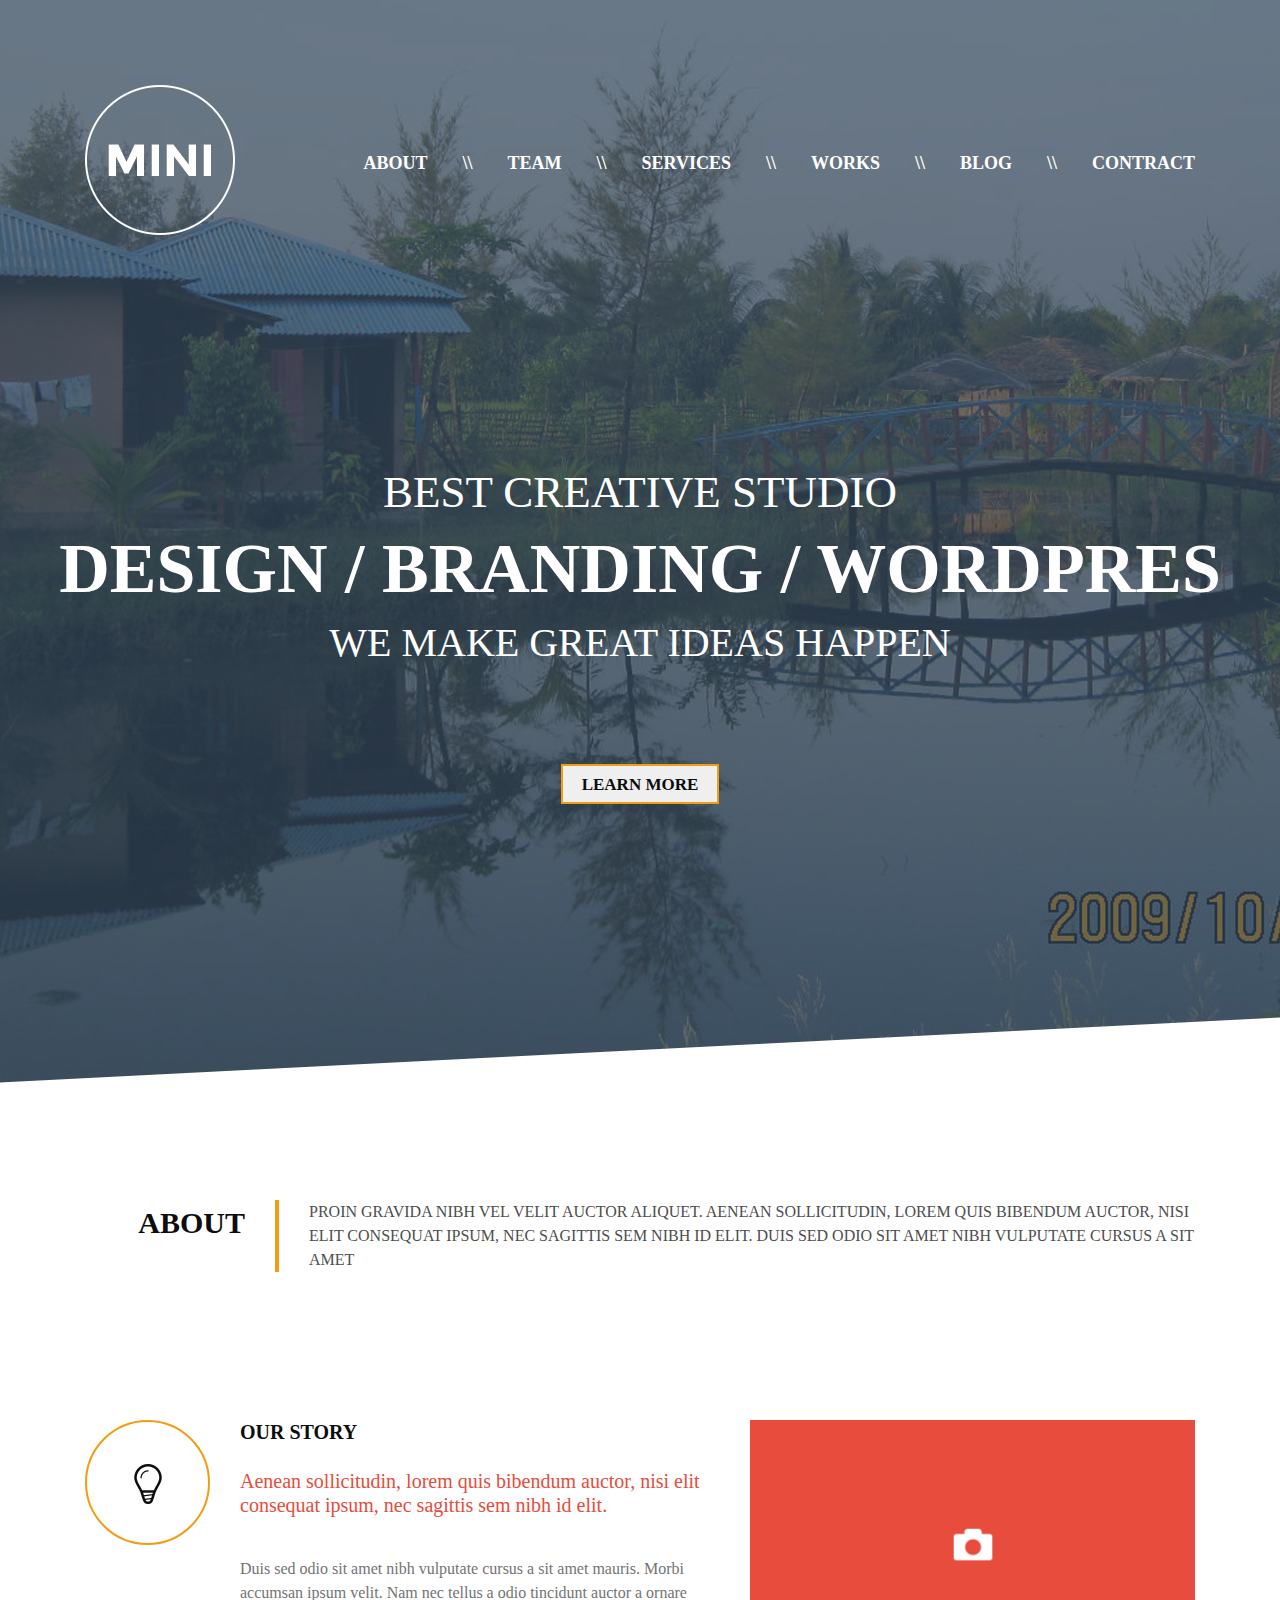
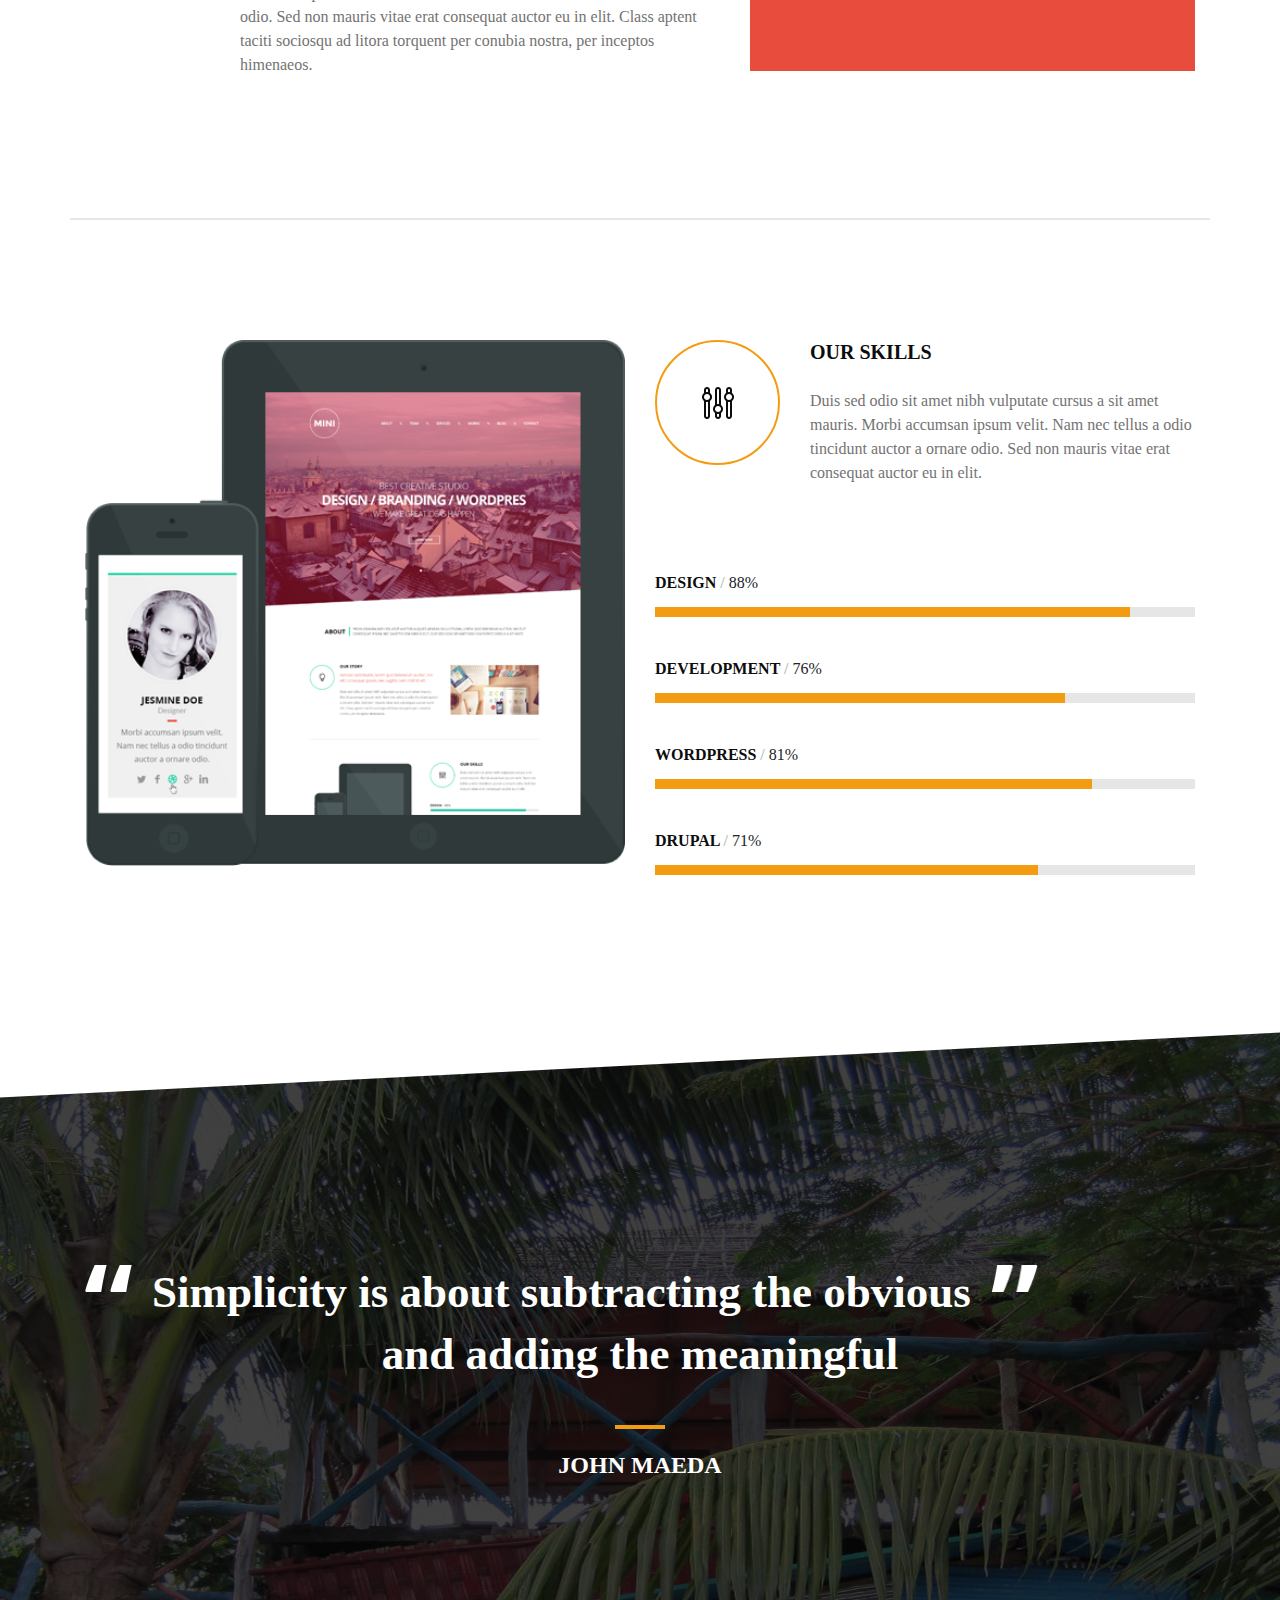
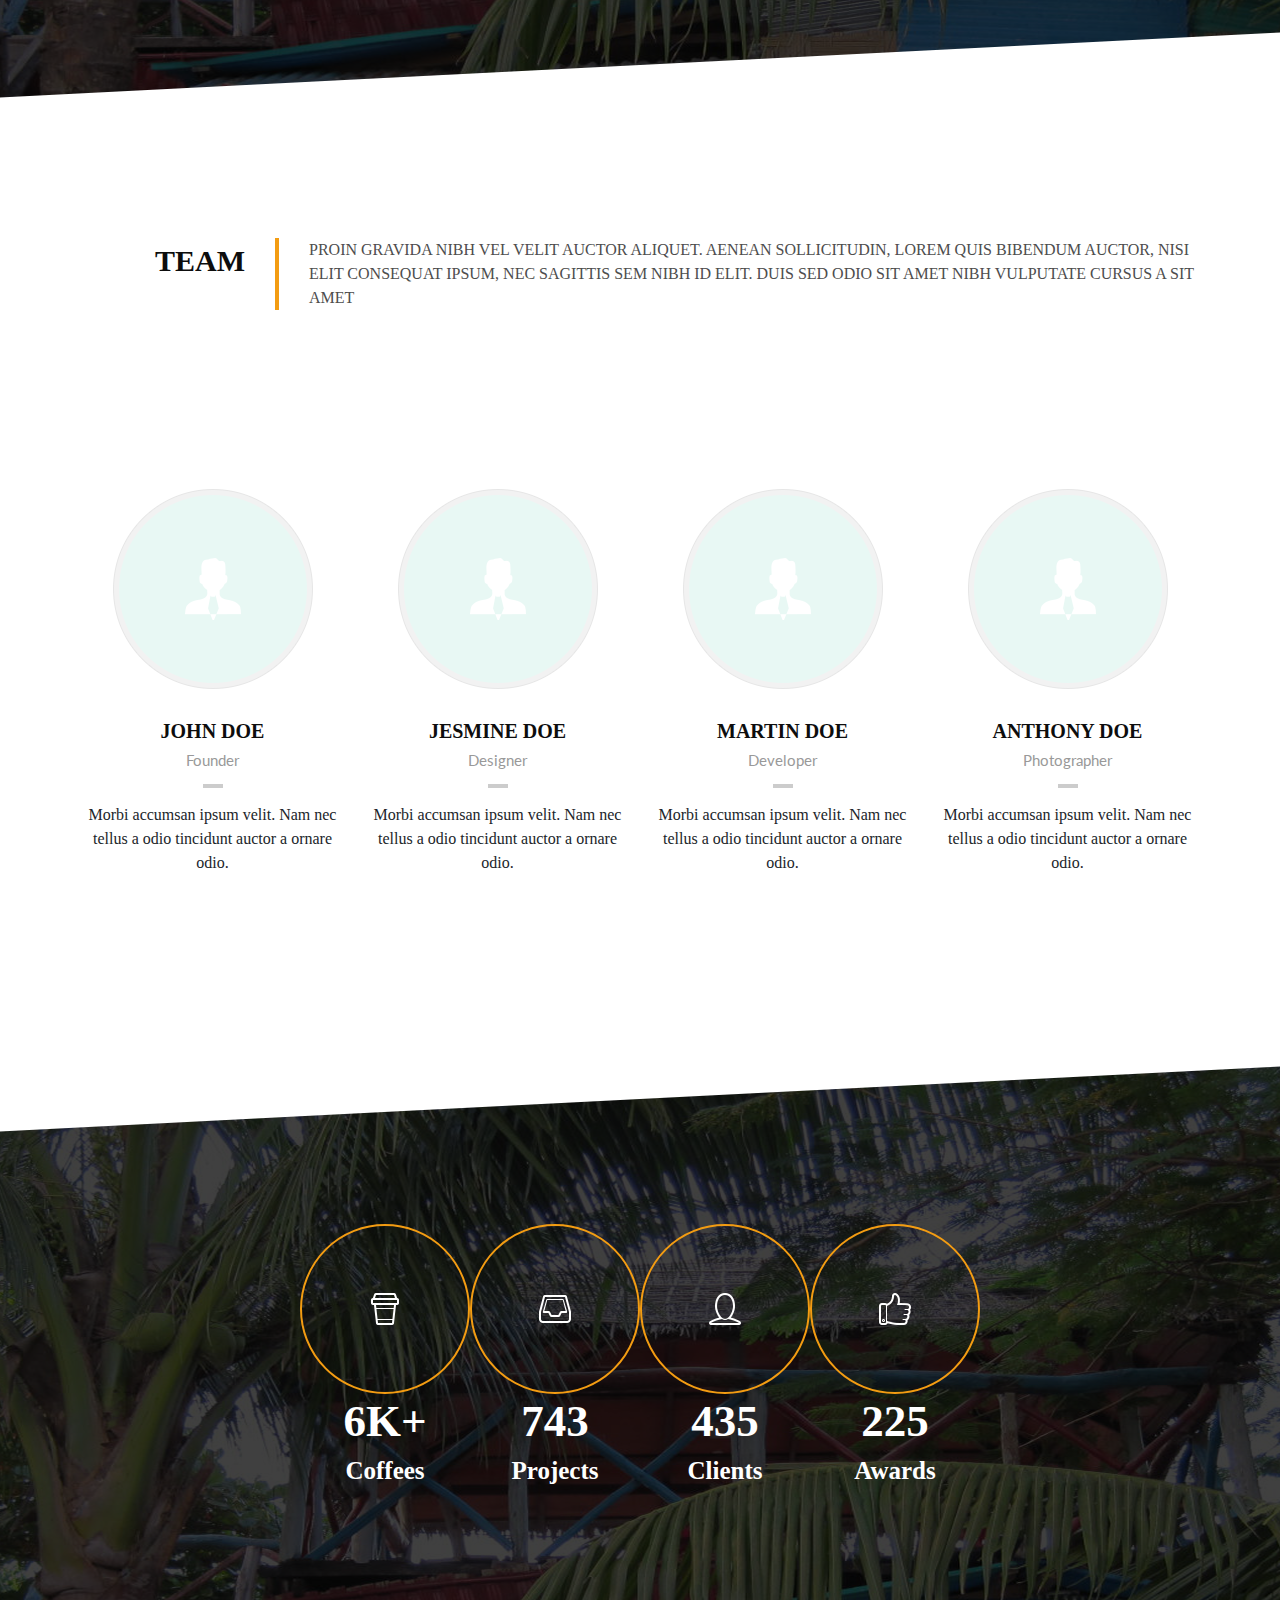
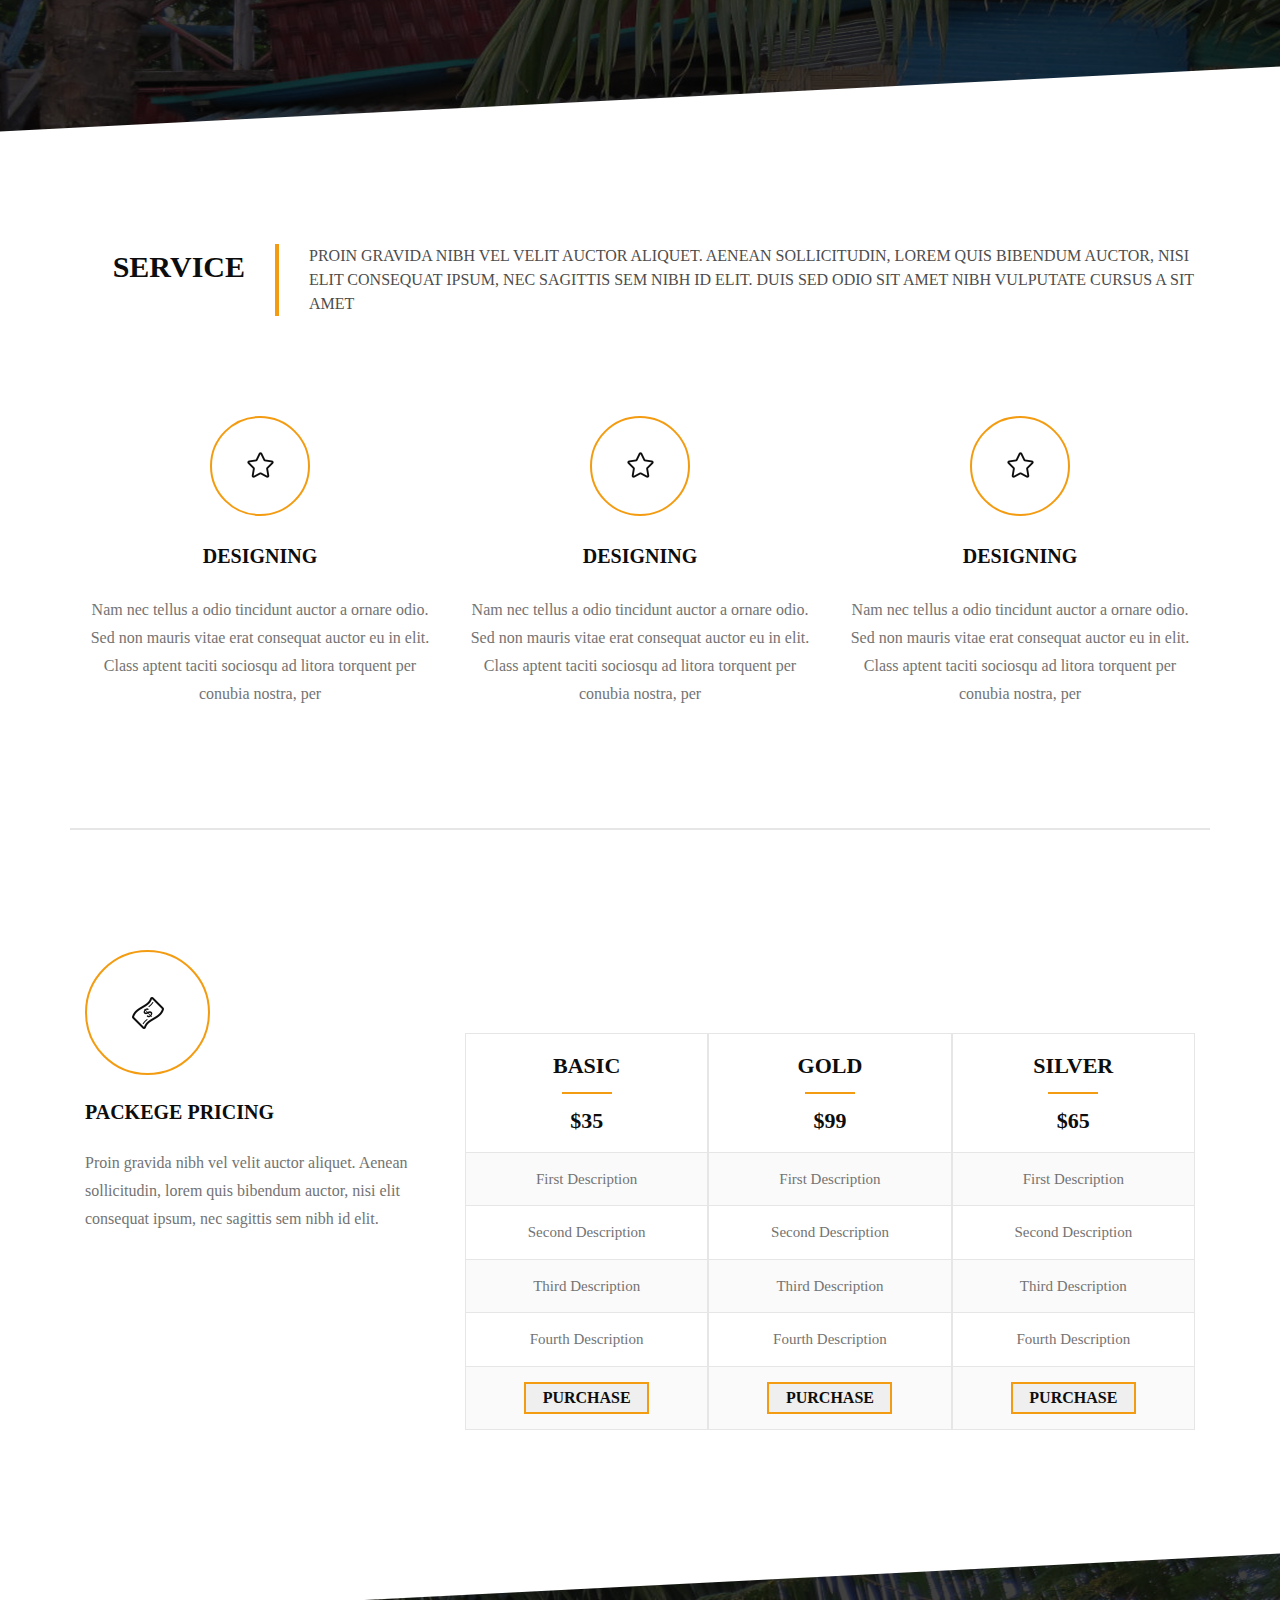
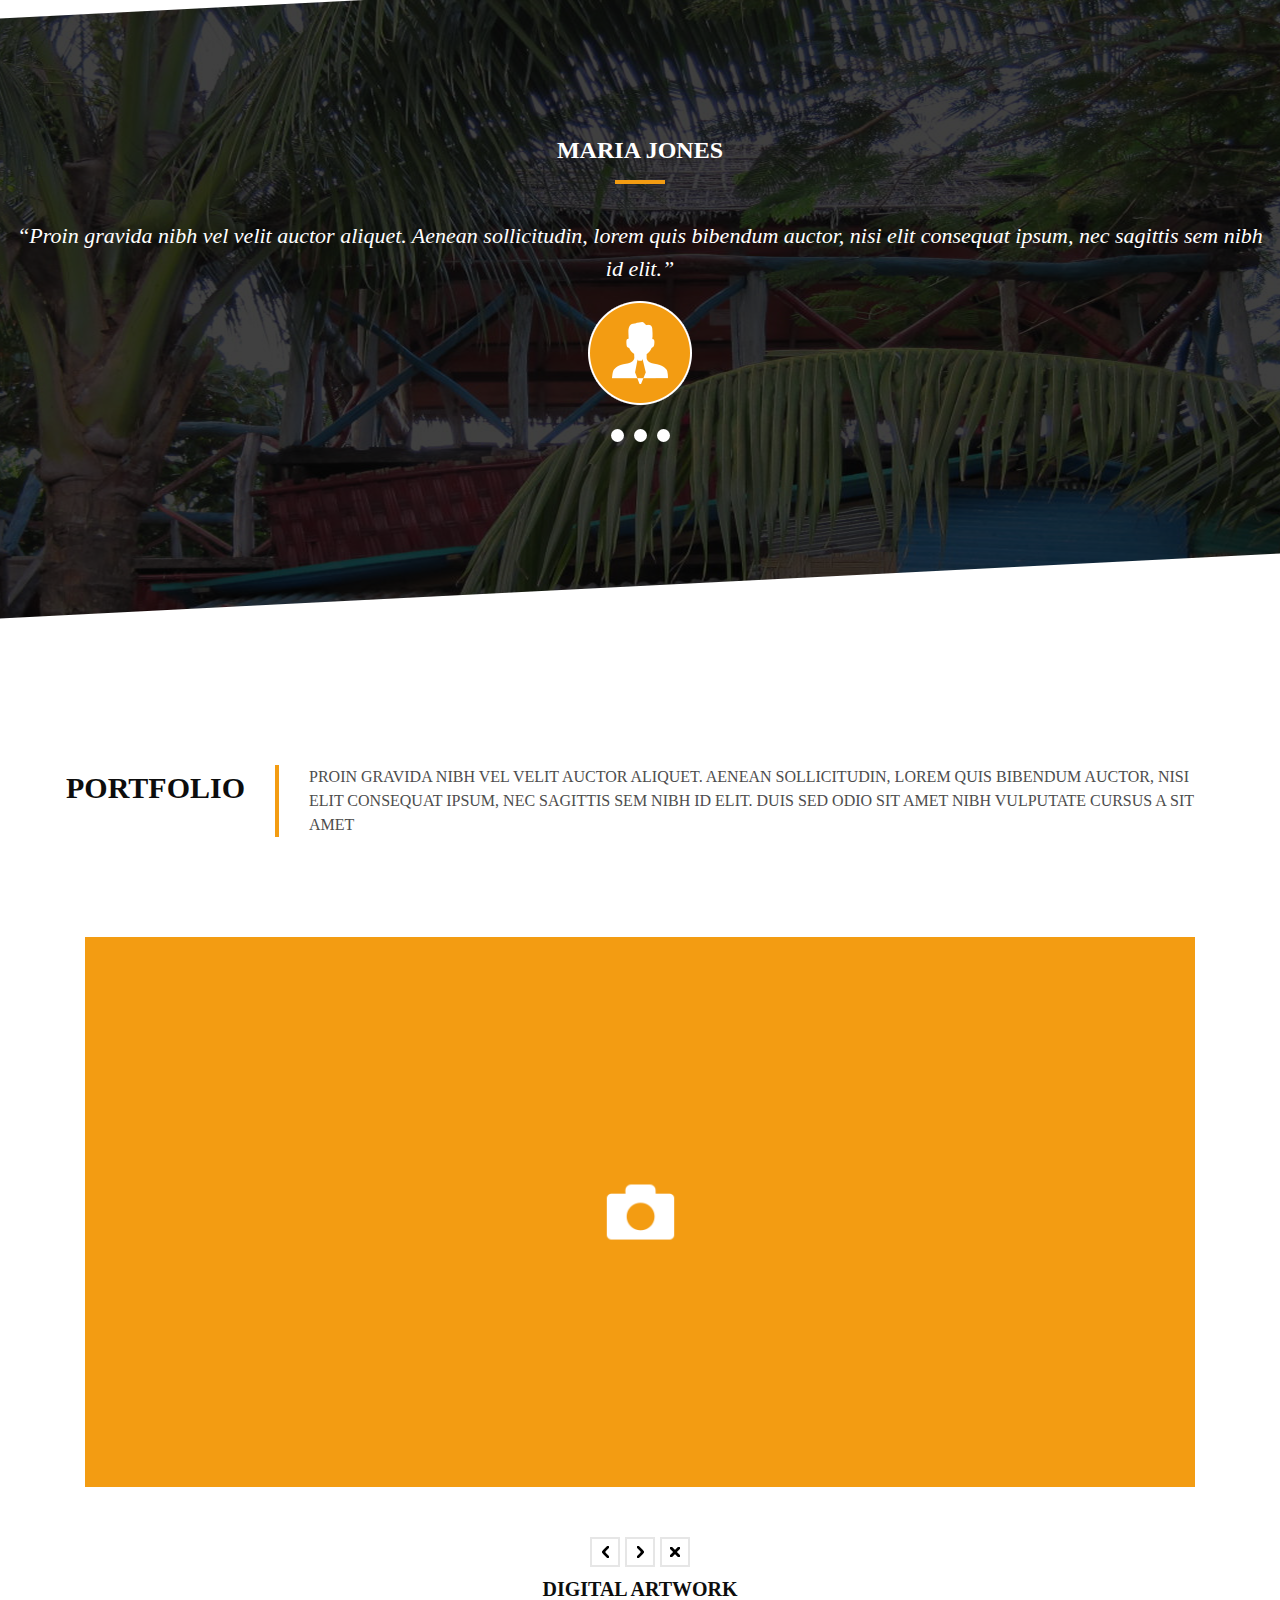
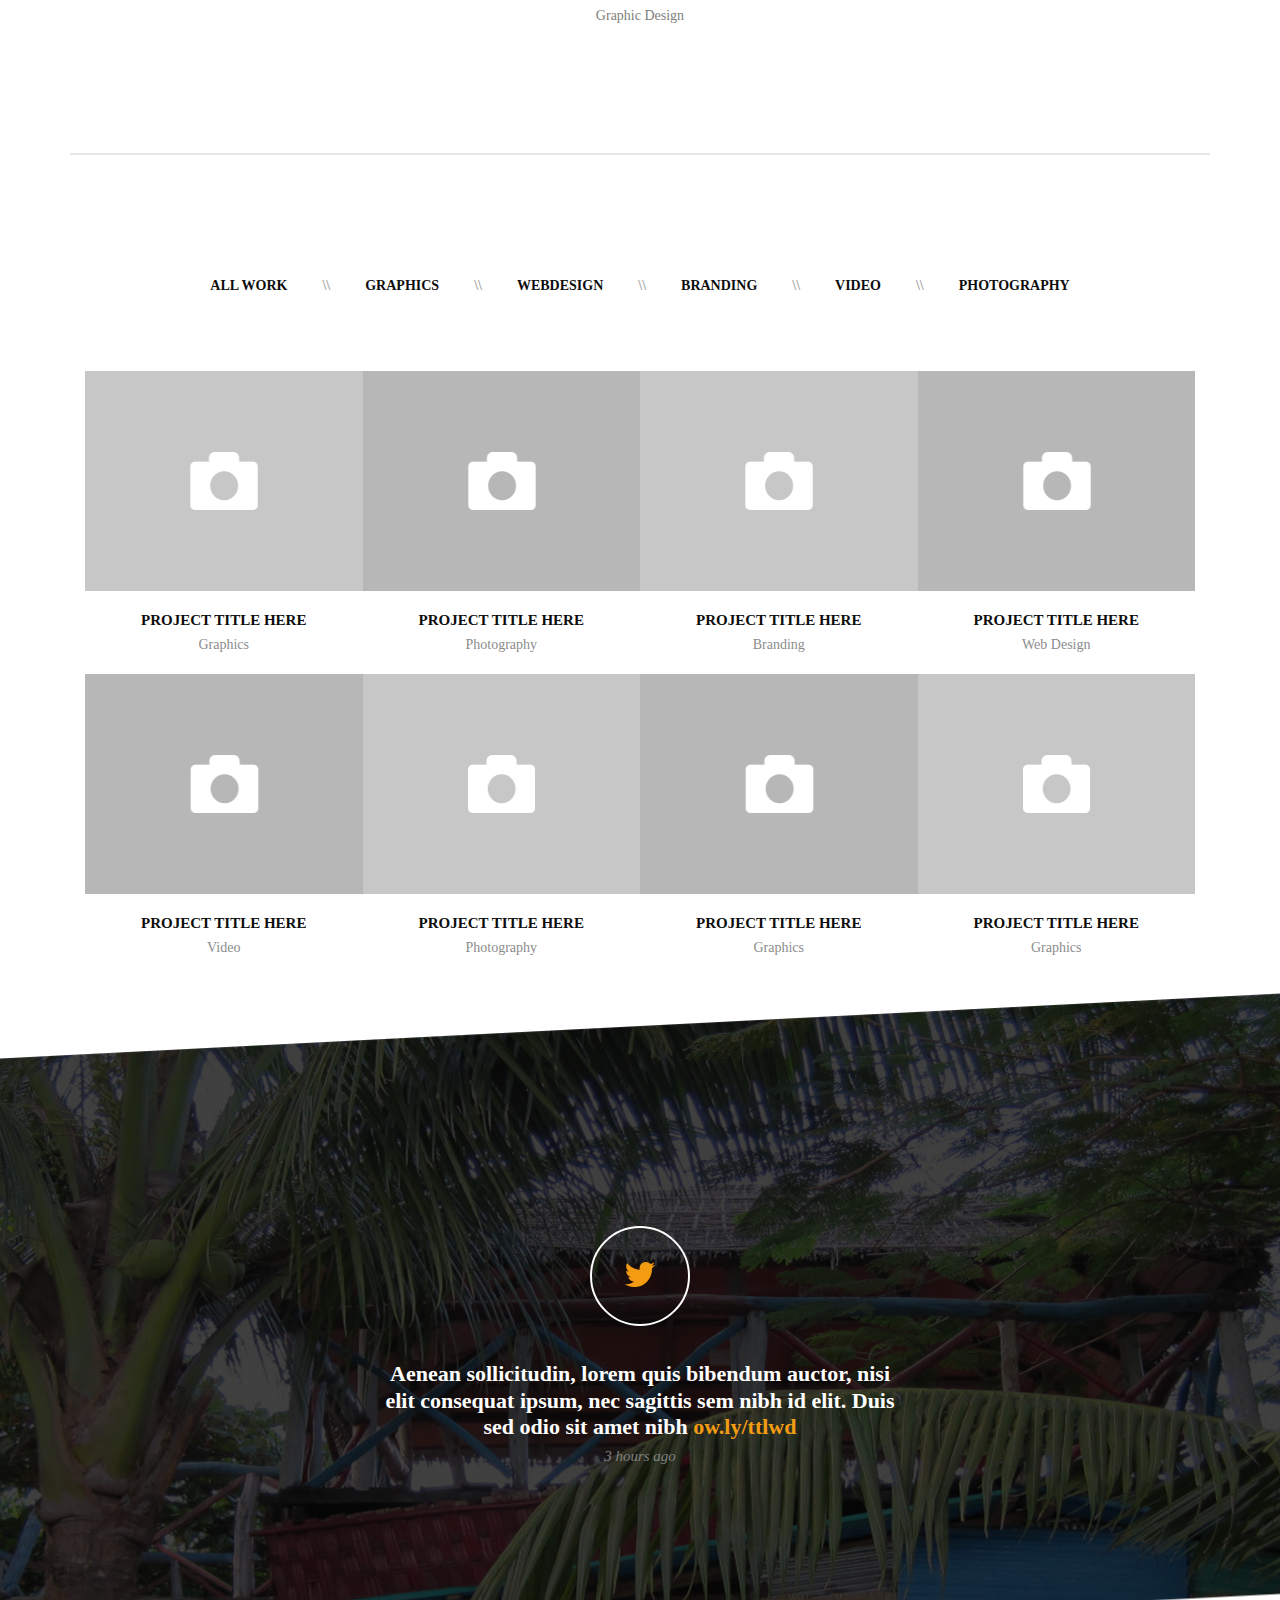
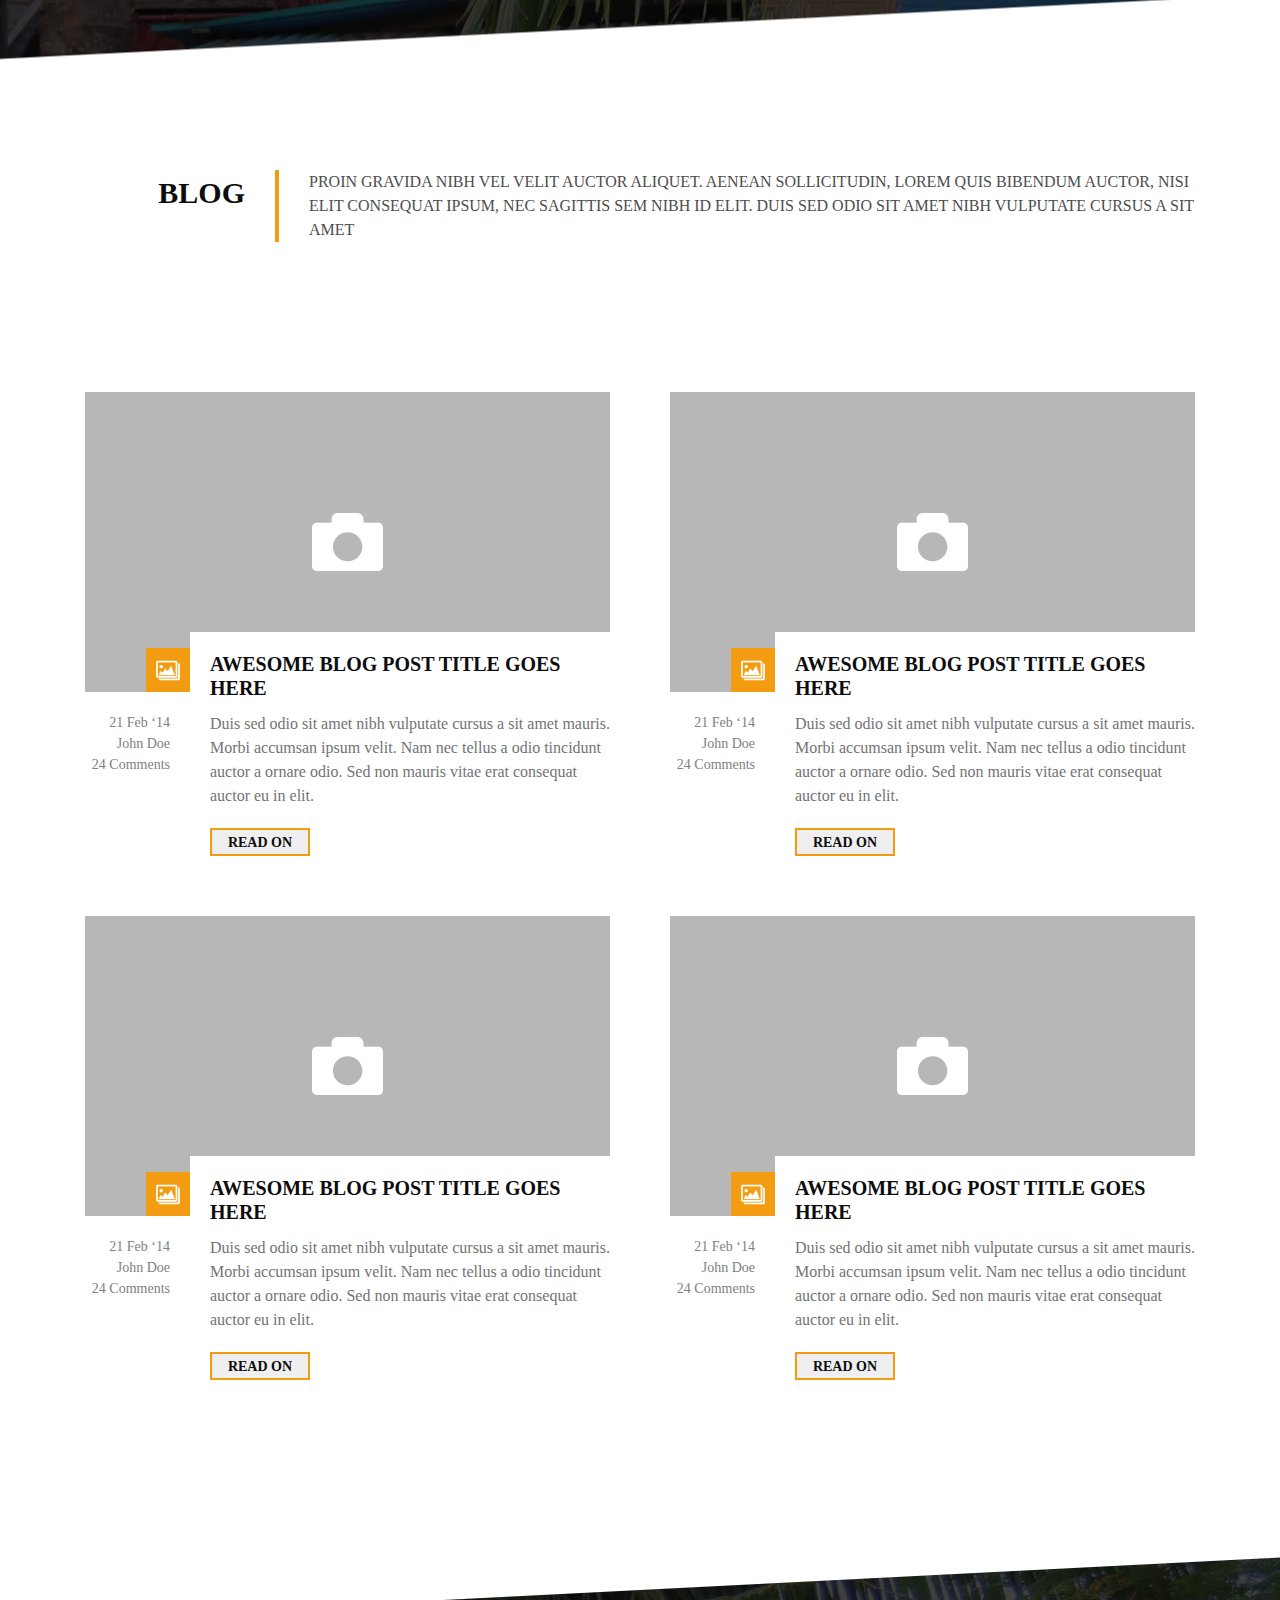
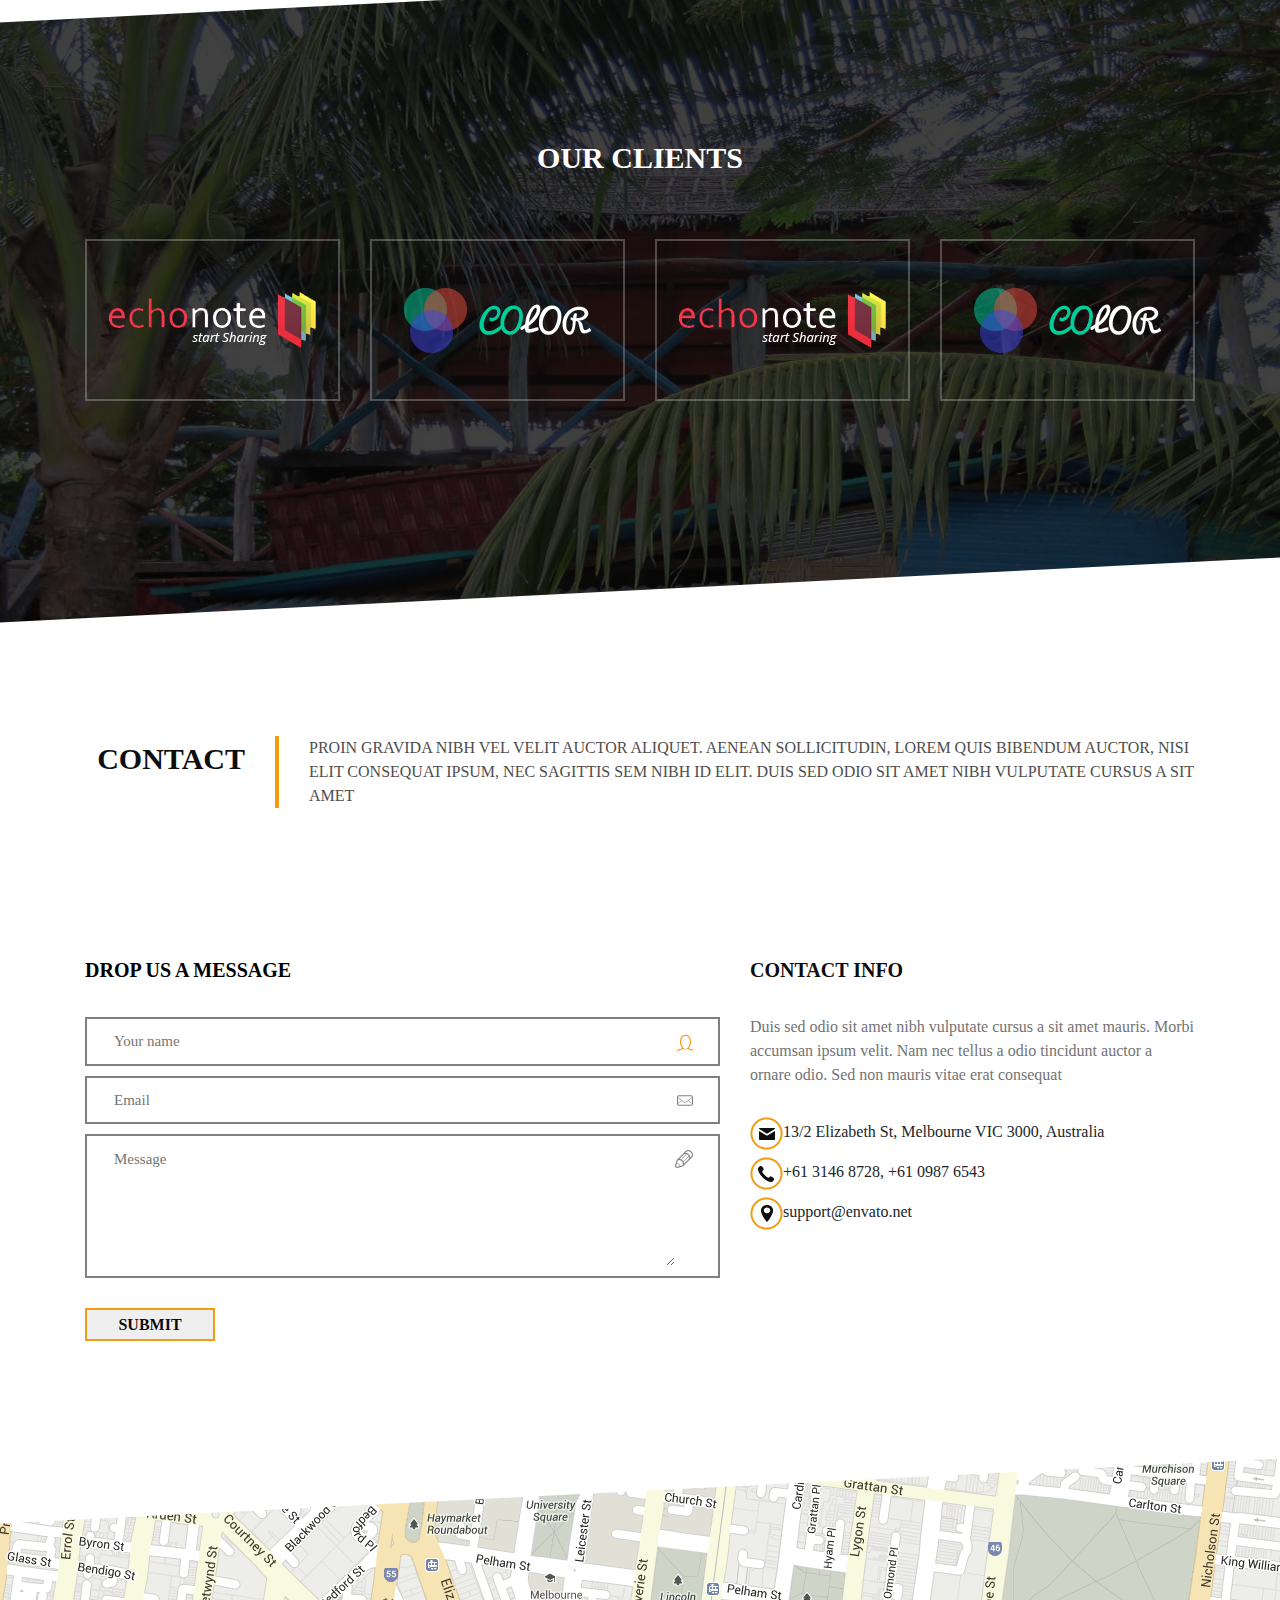
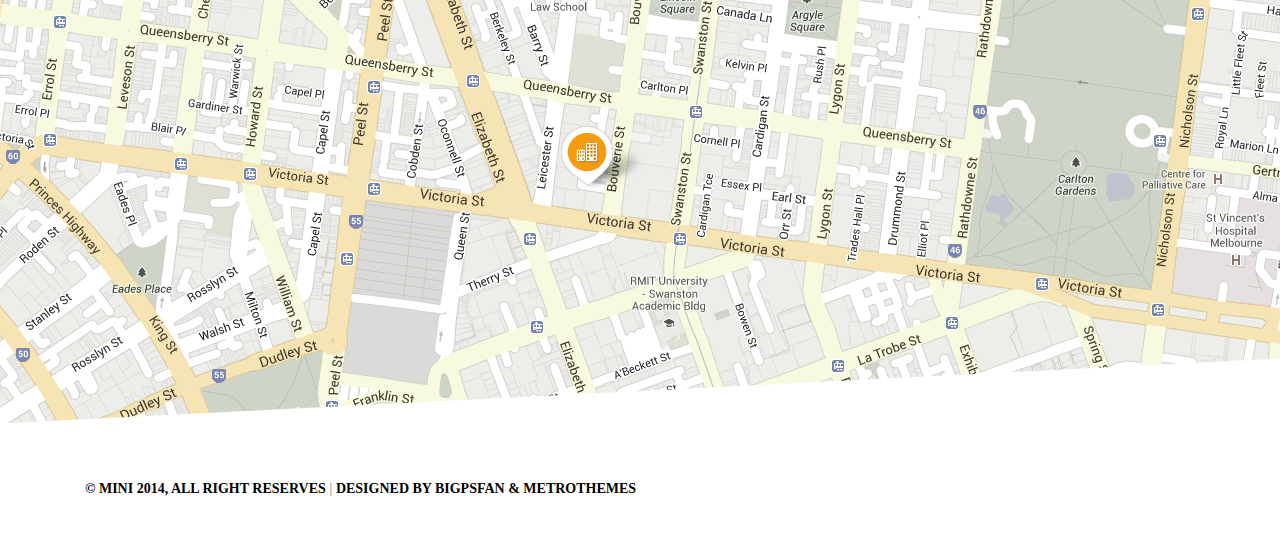
<file: mini/index.html>
<!DOCTYPE HTML >
<html>
 <head>
  <meta charset="utf-8">
    <meta name="viewport"
          content="width=device-width, user-scalable=no, initial-scale=1.0, maximum-scale=1.0, minimum-scale=1.0">
  <title>Mini</title>
<link href="https://fonts.googleapis.com/css?family=Lato" rel="stylesheet"> 
<link href="https://fonts.googleapis.com/css?family=Fira+Sans:400,500,600" rel="stylesheet"> 
   <link rel="stylesheet" href="css/libs.min.css">
   <link rel="stylesheet" href="css/main.css">
 </head>
 <body>
<header class="header">
 <div class="container">
  <div class="row">
    <div class="col-lg-2 col-md-12"><div class="logo"><img src="img/logo.png" alt=""></div></div>
    <div class="col-lg-10 col-md-12"><nav><ul class="d-flex menu">
      <li class="menu__item"><a href="#about">about</a></li>
      <li class="menu__item_between">\\</li>
      <li class="menu__item"><a href="#team">team</a></li>
      <li class="menu__item_between">\\</li>
      <li class="menu__item"><a href="#services">services</a></li>
      <li class="menu__item_between">\\</li>
      <li class="menu__item"><a href="#works">works</a></li>
      <li class="menu__item_between">\\</li>
      <li class="menu__item"><a href="#blog">blog</a></li>
      <li class="menu__item_between">\\</li>
      <li class="menu__item"><a href="#contact">contract</a></li>
    </ul></nav></div>
  </div></div>
   <div class="container-fluid">
  <div class="row">
    <div class="col-lg-12"><div id="block-for-slider">
        <div id="viewport"><ul id="slidewrapper" class="slideblock">
                <li class="slide"><div class="title"><h2 class="title__1">Best Creative Studio</h2><h1 class="title__2">Design / Branding / WordPres</h1><h3 class="title__3">We Make Great Ideas Happen</h3></div><button class="more d-flex ml-auto mr-auto"><span class="more__text d-flex ml-auto mr-auto">Learn More</span></button></li>
                <li class="slide"><div class="title"><h2 class="title__1">Best Creative Studio</h2><h1 class="title__2">Design / Branding / WordPres</h1><h3 class="title__3">We Make Great Ideas Happen</h3></div><button class="more d-flex ml-auto mr-auto"><span class="more__text d-flex ml-auto mr-auto">Learn More</span></button></li>
                <li class="slide"><div class="title"><h2 class="title__1">Best Creative Studio</h2><h1 class="title__2">Design / Branding / WordPres</h1><h3 class="title__3">We Make Great Ideas Happen</h3></div><button class="more d-flex ml-auto mr-auto"><span class="more__text d-flex ml-auto mr-auto">Learn More</span></button></li>
            </ul>            
            <ul id="nav-btns">
                <li class="slide-nav-btn"></li>
                <li class="slide-nav-btn"></li>
                <li class="slide-nav-btn"></li>
            </ul></div></div></div>
  </div></div></header>
<section class="about">
  <div class="container">
  <div class="row">
    <div class="col-lg-2"><a name="about"></a><span class="headref">About</span></div>
    <div class="col-lg-10"><span class="titleref">proin gravida nibh vel velit auctor aliquet. Aenean sollicitudin, lorem quis bibendum auctor, nisi elit consequat ipsum, nec sagittis sem nibh id elit. Duis sed odio sit amet nibh vulputate cursus a sit amet </span></div>
  </div>
  <div class="row ourhistory">
    <div class="col-lg-7 d-flex"><div class="card_sec_img"><div class="icon_body"><img src="img/bulb.png" alt="" class="ourhistory__icon__img"></div></div><div class="card_sec_text">
      <h1 class="text_header">Our Story</h1>
      <h2 class="text_title">Aenean sollicitudin, lorem quis bibendum auctor, nisi elit consequat ipsum, nec sagittis sem nibh id elit.</h2>
      <p class="text_article">Duis sed odio sit amet nibh vulputate cursus a sit amet mauris. 
    Morbi accumsan ipsum velit. Nam nec tellus a odio tincidunt auctor a ornare odio. Sed non  mauris vitae erat consequat auctor eu in elit. Class aptent taciti sociosqu ad litora torquent per conubia nostra, per inceptos himenaeos.</p>
    </div></div>
    <div class="col-lg-5 col-md-12"><img class="img_w100" src="img/img.png"></div>
  </div>
  <div class="row ourskills"><div class="col-md-12 col-lg-6"><img class="img_w100" src="img/showcase.png" alt=""></div>
  <div class="col-lg-6"><div class="ourskills_card d-flex">
    <div class="card_sec_img">
    <div class="icon_body"><img src="img/params.png" class="ourskills__icon__img" alt=""></div></div> <div class="card_sec_text"><h1 class="text_header">Our Skills</h1>
    <p class="text_article">Duis sed odio sit amet nibh vulputate cursus a sit amet mauris. Morbi accumsan ipsum velit. Nam nec tellus a odio tincidunt auctor a ornare odio. Sed non  mauris vitae erat consequat auctor eu in elit.</p></div></div>
    <div class="ourskills__stats">
  <ul>
    <li>
      <div class="ourskills__stats__sec">
        <div class="ourskills__stats__sec__text"><span class="ourskills__stats__sec__text__title">Design</span><span class="ourskills__stats__sec__text__between"> /</span> 88%</div><div class="ourskills__stats__sec__stats"><div class="ourskills__stats__sec__stats__col ourskills__stats__sec__stats_design"></div></div>
      </div>
    </li>
        <li>
      <div class="ourskills__stats__sec">
        <div class="ourskills__stats__sec__text"><span class="ourskills__stats__sec__text__title">Development</span><span class="ourskills__stats__sec__text__between"> /</span> 76%</div>
        <div class="ourskills__stats__sec__stats"><div class="ourskills__stats__sec__stats__col ourskills__stats__sec__stats_development"></div></div>
      </div>
    </li>
        <li>
      <div class="ourskills__stats__sec">
        <div class="ourskills__stats__sec__text"><span class="ourskills__stats__sec__text__title">WordPress</span><span class="ourskills__stats__sec__text__between"> /</span> 81%</div>
        <div class="ourskills__stats__sec__stats"><div class="ourskills__stats__sec__stats__col ourskills__stats__sec__stats_wordpress"></div></div>
      </div>
    </li>
        <li>
      <div class="ourskills__stats__sec">
        <div class="ourskills__stats__sec__text"><span class="ourskills__stats__sec__text__title">Drupal</span><span class="ourskills__stats__sec__text__between"> /</span> 71%</div>
        <div class="ourskills__stats__sec__stats"><div class="ourskills__stats__sec__stats__col ourskills__stats__sec__stats_drupal"></div></div>
      </div>
    </li>
  </ul>
 </div></div></div></div></section>
<section class="johnquote">
 <div class="container">
    <div class="row">
      <div class="col-lg-12 d-flex"><img src="img/“1.png" class="“1" alt=""><h3 class="johnquote__text">Simplicity is about subtracting the obvious</h3><img src="img/“2.png" class="“2" alt=""></div>
    </div><div class="row">
      <div class="col-lg-12"><h3 class="johnquote__text">and adding the meaningful</h3>
        <div class="johnquote__borger mr-auto ml-auto"></div>
        <h4 class="johnquote__name">John Maeda</h4>
  </div></div></div>
 </section>
<section class="team">
  <div class="container">
    <div class="row">
    <div class="col-lg-2"><a name="team"></a><span class="headref">Team</span></div>
    <div class="col-lg-10"><span class="titleref">Proin gravida nibh vel velit auctor aliquet. Aenean sollicitudin, lorem quis bibendum auctor, nisi elit consequat ipsum, nec sagittis sem nibh id elit. Duis sed odio sit amet nibh vulputate cursus a sit amet</span></div>
  </div>
  <div class="row">
    <div class="col-lg-3 team__card">
      <div class="team__card__container"><img src="img/icon.png" class="img-responsive team__card__container__img" alt=""><h3 class="team__card__container__name">john Doe</h3>
        <h4 class="team__card__container__work">Founder</h4>
        <div class="team__card__container__delimiter mr-auto ml-auto"></div>
        <span class="team__card__container__description">Morbi accumsan ipsum velit. Nam nec tellus a odio tincidunt auctor a ornare odio. </span>
        <div class="team__card__container__soc"><i class="fab fa-twitter"></i><i class="fab fa-facebook-f"></i><i class="fab fa-google-plus-g"></i><i class="fab fa-linkedin-in"></i><i class="fab fa-pinterest-p"></i></div>
      </div>
    </div>
    <div class="col-lg-3 team__card">
      <div class="team__card__container"><img src="img/icon.png" class="img-responsive team__card__container__img" alt=""><h3 class="team__card__container__name">Jesmine Doe</h3>
        <h4 class="team__card__container__work">Designer</h4>
        <div class="team__card__container__delimiter mr-auto ml-auto"></div>
        <span class="team__card__container__description">Morbi accumsan ipsum velit. Nam nec tellus a odio tincidunt auctor a ornare odio. </span>
        <div class="team__card__container__soc"><i class="fab fa-twitter"></i><i class="fab fa-facebook-f"></i><i class="fab fa-google-plus-g"></i><i class="fab fa-linkedin-in"></i><i class="fab fa-pinterest-p"></i></div>
      </div>
    </div>
    <div class="col-lg-3 team__card">
      <div class="team__card__container"><img src="img/icon.png" class="img-responsive team__card__container__img" alt=""><h3 class="team__card__container__name">Martin Doe</h3>
        <h4 class="team__card__container__work">Developer</h4>
        <div class="team__card__container__delimiter mr-auto ml-auto"></div>
        <span class="team__card__container__description">Morbi accumsan ipsum velit. Nam nec tellus a odio tincidunt auctor a ornare odio. </span>
        <div class="team__card__container__soc"><i class="fab fa-twitter"></i><i class="fab fa-facebook-f"></i><i class="fab fa-google-plus-g"></i><i class="fab fa-linkedin-in"></i><i class="fab fa-pinterest-p"></i></div>
      </div>
    </div>
    <div class="col-lg-3 team__card">
      <div class="team__card__container"><img src="img/icon.png" class="img-responsive team__card__container__img" alt=""><h3 class="team__card__container__name">Anthony Doe</h3>
        <h4 class="team__card__container__work">Photographer</h4>
        <div class="team__card__container__delimiter mr-auto ml-auto"></div>
        <span class="team__card__container__description">Morbi accumsan ipsum velit. Nam nec tellus a odio tincidunt auctor a ornare odio. </span>
        <div class="team__card__container__soc"><i class="fab fa-twitter"></i><i class="fab fa-facebook-f"></i><i class="fab fa-google-plus-g"></i><i class="fab fa-linkedin-in"></i><i class="fab fa-pinterest-p"></i></div>
      </div>
    </div>
 </div></section>
<section class="statistics">
  <div class="container">
  <div class="row">
    <div class="col-lg-12 d-flex justify-content-between justify-content-md-center flex-wrap"><div class="statistics__container"><div class="statistics__container__rad "><img src="img/cup.png" alt=""></div><h2 class="statistics__container__numer">6K+</h2>
    <h3 class="statistics__container__title">Coffees</h3>
  </div><div class="statistics__container"><div class="statistics__container__rad"><img src="img/stack.png" alt=""></div><h2 class="statistics__container__numer">743</h2>
    <h3 class="statistics__container__title">Projects</h3>
  </div><div class="statistics__container"><div class="statistics__container__rad"><img src="img/user.png" alt=""></div><h2 class="statistics__container__numer">435</h2>
    <h3 class="statistics__container__title">Clients</h3>
  </div><div class="statistics__container"><div class="statistics__container__rad"><img src="img/like.png" alt=""></div><h2 class="statistics__container__numer">225</h2>
    <h3 class="statistics__container__title">Awards</h3>
  </div></div>
  </div>
 </div></section>
<section class="services">
  <div class="container">
    <div class="row">
    <div class="col-lg-2"><a name="services"></a><span class="headref">Service</span></div>
    <div class="col-lg-10"><span class="titleref">Proin gravida nibh vel velit auctor aliquet. Aenean sollicitudin, lorem quis bibendum auctor, nisi elit consequat ipsum, nec sagittis sem nibh id elit. Duis sed odio sit amet nibh vulputate cursus a sit amet</span></div>
  </div>
 <div class="row border_bottom">
  <div class="col-lg-4"><div  class=" servises__card">
    <div class="servises__card__rad ml-auto mr-auto"><img src="img/star.png" alt="" class="servises__card__img"></div>
    <div class="servises__card__title">Designing</div>
    <div class="servises__card__text">Nam nec tellus a odio tincidunt auctor a ornare odio. Sed non mauris vitae erat consequat auctor eu in elit. Class aptent taciti sociosqu ad litora torquent per conubia nostra, per</div>
  </div></div>
 <div class="col-lg-4"><div  class=" servises__card">
    <div class="servises__card__rad ml-auto mr-auto"><img src="img/star.png" alt="" class="servises__card__img"></div>
    <div class="servises__card__title">Designing</div>
    <div class="servises__card__text">Nam nec tellus a odio tincidunt auctor a ornare odio. Sed non mauris vitae erat consequat auctor eu in elit. Class aptent taciti sociosqu ad litora torquent per conubia nostra, per</div>
  </div></div>
 <div class="col-lg-4"><div  class=" servises__card">
    <div class="servises__card__rad ml-auto mr-auto"><img src="img/star.png" alt="" class="servises__card__img"></div>
    <div class="servises__card__title">Designing</div>
    <div class="servises__card__text">Nam nec tellus a odio tincidunt auctor a ornare odio. Sed non mauris vitae erat consequat auctor eu in elit. Class aptent taciti sociosqu ad litora torquent per conubia nostra, per</div>
  </div></div>
 </div>
 <div class="row">
  <div class="col-lg-4"><div class="price-desc"><div class="icon_body"><img src="img/banknote.png" alt="" class="packege_icon"></div>
   <h2 class="price__title">Packege Pricing</h2><p class="price__text">Proin gravida nibh vel velit auctor aliquet. Aenean sollicitudin, lorem quis bibendum auctor, nisi elit consequat ipsum, nec sagittis sem nibh id elit. </p></div></div>
  <div class="col-lg-8 col-md-12"><div class="purchase-sec d-flex flex-wrap">
  <ul class="flex-fill purchase-sec__stec">
  <li class="purchase-sec__stec__head">
    Basic
    <div class="purchase-sec__stec__line mr-auto ml-auto"></div>
    $35
  </li>
  <li class="purchase-sec__stec__item">First Description</li>
  <li class="purchase-sec__stec__item">Second Description</li>
  <li class="purchase-sec__stec__item">Third Description</li>
  <li class="purchase-sec__stec__item">Fourth Description</li>
  <li class="purchase-sec__stec__item"> <button class="purchase__btn">PURCHASE</button></li>
 </ul>
  <ul class="flex-fill purchase-sec__stec">  <li class="purchase-sec__stec__head">
    Gold
    <div class="purchase-sec__stec__line mr-auto ml-auto"></div>
    $99
  </li>
  <li class="purchase-sec__stec__item">First Description</li>
  <li class="purchase-sec__stec__item">Second Description</li>
  <li class="purchase-sec__stec__item">Third Description</li>
  <li class="purchase-sec__stec__item">Fourth Description</li>
  <li class="purchase-sec__stec__item"> <button class="purchase__btn">PURCHASE</button></li></ul>
  <ul class="flex-fill purchase-sec__stec">  <li class="purchase-sec__stec__head">
    Silver
    <div class="purchase-sec__stec__line mr-auto ml-auto"></div>
    $65
  </li>
  <li class="purchase-sec__stec__item">First Description</li>
  <li class="purchase-sec__stec__item">Second Description</li>
  <li class="purchase-sec__stec__item">Third Description</li>
  <li class="purchase-sec__stec__item">Fourth Description</li>
  <li class="purchase-sec__stec__item"> <button class="purchase__btn">PURCHASE</button></li></ul>
 </div></div></div>
 </div></section>
<section class="quotes">    
  <div class="container-fluid"><div class="row"><div class="col-lg-12"><div id="block-for-slider2">
        <div id="viewport2"><ul id="slidewrapper2" class="slideblock2">
                <li class="slide2"><div class="quotes-container"><h1 class="quotes-container__title">Maria Jones</h1><div class="quotes-container__line mr-auto ml-auto"></div><p class="quotes-container__text">“Proin gravida nibh vel velit auctor aliquet. Aenean sollicitudin, lorem quis bibendum
 auctor, nisi elit consequat ipsum, nec sagittis sem nibh id elit.”</p><img src="img/thumb.png" alt=""></div></li>
                <li class="slide2"><div class="quotes-container"><h1 class="quotes-container__title">Maria Jones</h1><div class="quotes-container__line mr-auto ml-auto"></div><p class="quotes-container__text">“Proin gravida nibh vel velit auctor aliquet. Aenean sollicitudin, lorem quis bibendum
 auctor, nisi elit consequat ipsum, nec sagittis sem nibh id elit.”</p><img src="img/thumb.png" alt=""></div></li>
                <li class="slide2"><div class="quotes-container"><h1 class="quotes-container__title">Maria Jones</h1><div class="quotes-container__line mr-auto ml-auto"></div><p class="quotes-container__text">“Proin gravida nibh vel velit auctor aliquet. Aenean sollicitudin, lorem quis bibendum
 auctor, nisi elit consequat ipsum, nec sagittis sem nibh id elit.”</p><img src="img/thumb.png" alt=""></div></li>
            </ul>            
            <ul id="nav-btns2">
                <li class="slide-nav-btn2"></li>
                <li class="slide-nav-btn2"></li>
                <li class="slide-nav-btn2"></li>
            </ul></div></div></div></div></div></section>
<section class="works">
  <div class="container">
      <div class="row">
    <div class="col-lg-2"><a name="works"></a><span class="headref">Portfolio</span></div>
    <div class="col-lg-10"><span class="titleref">Proin gravida nibh vel velit auctor aliquet. Aenean sollicitudin, lorem quis bibendum auctor, nisi elit consequat ipsum, nec sagittis sem nibh id elit. Duis sed odio sit amet nibh vulputate cursus a sit amet</span></div>
  </div>
  <div class="row">
    <div class="col-lg-12 works__lain"><img src="img/img2.png" alt="" class="works_img">
      <div class="pagi d-flex justify-content-center"><div class="pagi__item d-flex justify-content-center align-items-center"><img src="img/chevron-left.png" alt=""></div><div class="pagi__item d-flex justify-content-center align-items-center"><img src="img/chevron-right.png"  alt=""></div><div class="pagi__item d-flex justify-content-center align-items-center"><img src="img/cross.png" alt=""></div></div>
      <h2 class="works__head">Digital ArtWork <br><span class="works__head__text">Graphic Design</span></h2>
    </div>
  </div>
  <div class="row"><div class="col-lg-12"><div class="works__menu__container"><ul class="d-flex justify-content-center works__menu">
      <li class="works__menu__item"><a href="">All Work</a></li>
      <li class="works__menu__item_between">\\</li>
      <li class="works__menu__item"><a href="">Graphics</a></li>
      <li class="works__menu__item_between">\\</li>
      <li class="works__menu__item"><a href="">WebDesign</a></li>
      <li class="works__menu__item_between">\\</li>
      <li class="works__menu__item"><a href="">Branding</a></li>
      <li class="works__menu__item_between">\\</li>
      <li class="works__menu__item"><a href="">Video</a></li>
      <li class="works__menu__item_between">\\</li>
      <li class="works__menu__item"><a href="">Photography</a></li>
    </ul></div></div></div>
    <div class="row">
      <div class="col-lg-12 d-flex flex-wrap ">
        <div class="works__project">
          <div class="works__project__img"><img src="img/Shape1.png" alt=""></div>
          <h1 class="works__project__title">project Title Here</h1>
          <h3 class="works__project__cat">Graphics</h3>
        </div>
        <div class="works__project">
          <div class="works__project__img"><img src="img/Shape2.png" alt=""></div>
          <h1 class="works__project__title">project Title Here</h1>
          <h3 class="works__project__cat">Photography</h3>
        </div>
        <div class="works__project">
          <div class="works__project__img"><img src="img/Shape1.png" alt=""></div>
          <h1 class="works__project__title">project Title Here</h1>
          <h3 class="works__project__cat">Branding</h3>
        </div>
        <div class="works__project">
          <div class="works__project__img"><img src="img/Shape2.png" alt=""></div>
          <h1 class="works__project__title">project Title Here</h1>
          <h3 class="works__project__cat">Web Design</h3>
        </div>
        <div class="works__project">
          <div class="works__project__img"><img src="img/Shape2.png" alt=""></div>
          <h1 class="works__project__title">project Title Here</h1>
          <h3 class="works__project__cat">Video</h3>
        </div>

        <div class="works__project">
          <div class="works__project__img"><img src="img/Shape1.png" alt=""></div>
          <h1 class="works__project__title">project Title Here</h1>
          <h3 class="works__project__cat">Photography</h3>
        </div>

        <div class="works__project">
          <div class="works__project__img"><img src="img/Shape2.png" alt=""></div>
          <h1 class="works__project__title">project Title Here</h1>
          <h3 class="works__project__cat">Graphics</h3>
        </div>

        <div class="works__project">
          <div class="works__project__img"><img src="img/Shape1.png" alt=""></div>
          <h1 class="works__project__title">project Title Here</h1>
          <h3 class="works__project__cat">Graphics</h3>
        </div>
      </div>
    </div>
 </div>
 </section>
<section class="twitter">
  <div class="container">
  <div class="row">
    <div class="col-lg-12">
      <div class="twitter__rad ml-auto mr-auto"><img src="img/twitter.png" alt="" class="twitter__icon"></div>
      <h3 class="twitter__text">Aenean sollicitudin, lorem quis bibendum auctor, nisi <br>elit consequat ipsum, nec sagittis sem nibh id elit. Duis <br>sed odio sit amet nibh <a href="" class="twitter__link">ow.ly/ttlwd</a> <br>
    <span class="twitter__time">3 hours ago</span></h3>
    </div>
  </div>
 </div></section>
<section class="blog">
  <a name="blog"></a>
  <div class="container">
      <div class="row mb-150">
    <div class="col-lg-2"><span class="headref">Blog</span></div>
    <div class="col-lg-10"><span class="titleref">Proin gravida nibh vel velit auctor aliquet. Aenean sollicitudin, lorem quis bibendum auctor, nisi elit consequat ipsum, nec sagittis sem nibh id elit. Duis sed odio sit amet nibh vulputate cursus a sit amet</span></div>
  </div>
  <div class="row">
    <div class="col-lg-6"><div class="blog__post mb-60 mr-15"><div class="blog__post__img d-flex justify-content-end"><img class="align-self-end" src="img/iconpost.png" alt=""><div class="align-self-end blog__post__header"><h2 class="blog__post__header__text ">Awesome Blog Post Title Goes Here</h2></div></div>
    <div class="d-flex blog__post__sec"><div class="blog__post__info">21 Feb ‘14<br>John Doe<br> 24 Comments<br></div>
    <div class="blog__post__text">Duis sed odio sit amet nibh vulputate cursus a sit amet mauris. Morbi accumsan ipsum velit. Nam nec tellus a odio tincidunt auctor a ornare odio. Sed non  mauris vitae erat consequat auctor eu in elit.
      <br>
      <button class="blog__post__btn">Read On</button></div></div>
  </div></div>
        <div class="col-lg-6"><div class="blog__post mb-60 ml-15"><div class="blog__post__img d-flex justify-content-end"><img class="align-self-end" src="img/iconpost.png" alt=""><div class="align-self-end blog__post__header"><h2 class="blog__post__header__text ">Awesome Blog Post Title Goes Here</h2></div></div>
    <div class="d-flex blog__post__sec"><div class="blog__post__info">21 Feb ‘14<br>John Doe<br> 24 Comments<br></div>
    <div class="blog__post__text">Duis sed odio sit amet nibh vulputate cursus a sit amet mauris. Morbi accumsan ipsum velit. Nam nec tellus a odio tincidunt auctor a ornare odio. Sed non  mauris vitae erat consequat auctor eu in elit.
      <br>
      <button class="blog__post__btn">Read On</button></div></div>
  </div></div>
      <div class="col-lg-6"><div class="blog__post mb-60 mr-15"><div class="blog__post__img d-flex justify-content-end"><img class="align-self-end" src="img/iconpost.png" alt=""><div class="align-self-end blog__post__header"><h2 class="blog__post__header__text ">Awesome Blog Post Title Goes Here</h2></div></div>
    <div class="d-flex blog__post__sec"><div class="blog__post__info">21 Feb ‘14<br>John Doe<br> 24 Comments<br></div>
    <div class="blog__post__text">Duis sed odio sit amet nibh vulputate cursus a sit amet mauris. Morbi accumsan ipsum velit. Nam nec tellus a odio tincidunt auctor a ornare odio. Sed non  mauris vitae erat consequat auctor eu in elit.
      <br>
      <button class="blog__post__btn">Read On</button></div></div>
  </div></div>
      <div class="col-lg-6"><div class="blog__post mb-60 ml-15"><div class="blog__post__img d-flex justify-content-end"><img class="align-self-end" src="img/iconpost.png" alt=""><div class="align-self-end blog__post__header"><h2 class="blog__post__header__text ">Awesome Blog Post Title Goes Here</h2></div></div>
    <div class="d-flex blog__post__sec"><div class="blog__post__info">21 Feb ‘14<br>John Doe<br> 24 Comments<br></div>
    <div class="blog__post__text">Duis sed odio sit amet nibh vulputate cursus a sit amet mauris. Morbi accumsan ipsum velit. Nam nec tellus a odio tincidunt auctor a ornare odio. Sed non  mauris vitae erat consequat auctor eu in elit.
      <br>
      <button class="blog__post__btn">Read On</button></div></div>
  </div></div>
  </div>
  </div>
  </section>
<section class="clients">
  <div class="container">
    <div class="row">
      <div class="col-lg-12"><h1 class="clients__header">Our Clients</h1></div>
      <div class="col-lg-3 col-6"><div class="clients__item"><img src="img/clients__img1.png" alt="" class="clients__img"></div></div>
            <div class="col-lg-3 col-6"><div class="clients__item"><img src="img/clients__img2.png" alt="" class="clients__img"></div></div>
          <div class="col-lg-3  col-6"><div class="clients__item"><img src="img/clients__img1.png" alt="" class="clients__img"></div></div>
          <div class="col-lg-3 col-6"><div class="clients__item"><img src="img/clients__img2.png" alt="" class="clients__img"></div></div>
    </div>
  </div>
  </section>
<section class="contact">
  <a name="contact"></a>
  <div class="container"><div class="row">
    <div class="col-lg-2"><a name="team"></a><span class="headref">contact</span></div>
    <div class="col-lg-10"><span class="titleref">Proin gravida nibh vel velit auctor aliquet. Aenean sollicitudin, lorem quis bibendum auctor, nisi elit consequat ipsum, nec sagittis sem nibh id elit. Duis sed odio sit amet nibh vulputate cursus a sit amet</span></div>
  </div>
  <div class="row">
    <div class="col-lg-7"><div class="contact__message"><h2 class="contact__message__header">Drop Us A Message</h2>
      <form action="https://formspree.io/juzicasioigasio@gmail.com" method="POST">
        <div class="contact__message__item d-flex justify-content-end"><input placeholder="Your name"
 type="text" class="flex-fill contact__message__item__input"><div class="contact__message__img"><img src="img/userform.png" alt=""></div></div>
        <div class="contact__message__item d-flex justify-content-end"><input class="contact__message__item__input flex-fill" placeholder="Email"
 type="text"><div class="contact__message__img"><img src="img/mail.png" alt=""></div></div>
        <div class="contact__message__item d-flex justify-content-end"><textarea class="contact__message__item__input flex-fill" placeholder="Message"></textarea><div class="contact__message__img"><img src="img/pen.png" alt=""></div></div>
        <button class="contact__message__btn">Submit</button>
      </form></div></div>
      <div class="col-lg-5"><div class="contact__info">
        <h2 class="contact__info__header">Contact Info</h2>
        <p class="contact__info__text">Duis sed odio sit amet nibh vulputate cursus a sit amet mauris. Morbi accumsan ipsum velit. Nam nec tellus a odio tincidunt auctor a ornare odio. Sed non  mauris vitae erat consequat </p>
        <ul class="contact__info__list">
          <li class="contact__info__list__item"><img src="img/icon1.png" alt="" class="contact__info__list__img">13/2 Elizabeth St, Melbourne VIC 3000, Australia</li>
          <li class="contact__info__list__item"><img src="img/icon2.png" alt="" class="contact__info__list__img">+61 3146 8728, +61 0987 6543</li>
          <li class="contact__info__list__item"><img src="img/icon3.png" alt="" class="contact__info__list__img">support@envato.net</li>
        </ul>
      </div></div>
  </div></div>
  </section>
<footer class="footer">
  <div class="container">
    <div class="row">
      <div class="col-lg-12 d-flex justify-content-between"><h3 class="footer__head">© MINI 2014, All Right Reserves  <span class="footer__head__beetwen">|</span>  Designed By bigpsfan & Metrothemes</h3><div class="footer__icons"><i class="fab fa-twitter"></i><i class="fab fa-facebook-f"></i><i class="fab fa-google-plus-g"></i><i class="fab fa-linkedin-in"></i><i class="fab fa-pinterest-p"></i></div></div>
    </div>
  </div>
  </footer>
<script src="js/libs.min.js"></script>
<script src="js/common.js"></script>
</body>
</html>
</file>
<file: mini/css/main.css>
@charset "UTF-8";
body {
  margin: 0;
  padding: 0;
  font-family: "Open Sans"; }

ul, li {
  display: block;
  padding: 0; }

.header {
  width: 100%;
  text-transform: uppercase;
  color: white;
  height: 1100px;
  background: url(../img/headerbg.png) no-repeat center top; }

.menu {
  float: right;
  margin-top: 150px;
  font-weight: 600;
  font-size: 18px; }

.logo {
  margin-top: 85px; }

.menu__item_between {
  margin: 0 35px; }

.menu__item a {
  color: white;
  text-decoration: none;
  -webkit-transition-duration: 0.3s;
       -o-transition-duration: 0.3s;
          transition-duration: 0.3s; }

.menu__item a:hover {
  color: #0d0d0d; }

#block-for-slider {
  margin-top: 230px; }

.title {
  text-align: center; }

.title__1 {
  font-size: 45px;
  font-weight: 300; }

.title__2 {
  font-size: 70px;
  font-weight: 700; }

.title__3 {
  font-size: 40px;
  font-weight: 300; }

.more {
  text-transform: uppercase;
  font-weight: 600;
  margin-top: 97px;
  font-size: 17px;
  color: #0d0d0d;
  border: 2px solid #f39c12;
  height: 40px;
  width: 158px;
  -webkit-transition-duration: 0.2s;
       -o-transition-duration: 0.2s;
          transition-duration: 0.2s; }

.more__text {
  margin-top: 5px; }

.more:hover {
  background-color: #f39c12;
  color: white; }

#viewport {
  width: 100%;
  display: table;
  position: relative;
  overflow: hidden;
  -webkit-user-select: none;
  -moz-user-select: none;
  -ms-user-select: none;
  -o-user-select: none;
  user-select: none; }

#slidewrapper {
  position: relative;
  width: -webkit-calc(100% * 3);
  width: calc(100% * 3);
  top: 0;
  left: 0;
  margin: 0;
  padding: 0;
  -webkit-transition: 1s;
  -o-transition: 1s;
  transition: 1s;
  -webkit-transition-timing-function: ease-in-out;
  -o-transition-timing-function: ease-in-out;
  transition-timing-function: ease-in-out; }

#slidewrapper li {
  width: -webkit-calc(100%/3);
  width: calc(100%/3);
  list-style: none;
  display: inline;
  float: left; }

#nav-btns {
  position: absolute;
  width: 100%;
  bottom: -140px;
  padding: 0;
  margin: 0;
  text-align: center; }

.slide-nav-btn {
  position: relative;
  display: inline-block;
  list-style: none;
  width: 13px;
  height: 13px;
  background-color: #fff;
  -webkit-border-radius: 50%;
          border-radius: 50%;
  margin: 3px; }

.slide-nav-btn:hover {
  cursor: pointer; }

#viewport2 {
  width: 100%;
  display: table;
  position: relative;
  overflow: hidden;
  -webkit-user-select: none;
  -moz-user-select: none;
  -ms-user-select: none;
  -o-user-select: none;
  user-select: none; }

#slidewrapper2 {
  position: relative;
  width: -webkit-calc(100% * 3);
  width: calc(100% * 3);
  top: 0;
  left: 0;
  margin: 0;
  padding: 0;
  -webkit-transition: 1s;
  -o-transition: 1s;
  transition: 1s;
  -webkit-transition-timing-function: ease-in-out;
  -o-transition-timing-function: ease-in-out;
  transition-timing-function: ease-in-out; }

#slidewrapper2 li {
  width: -webkit-calc(100%/3);
  width: calc(100%/3);
  list-style: none;
  display: inline;
  float: left; }

#nav-btns2 {
  position: absolute;
  width: 100%;
  padding: 0;
  margin: 0;
  margin-top: 490px;
  text-align: center; }

.slide-nav-btn2 {
  position: relative;
  display: inline-block;
  list-style: none;
  width: 13px;
  height: 13px;
  background-color: #fff;
  -webkit-border-radius: 50%;
          border-radius: 50%;
  margin: 3px; }

.slide-nav-btn2:hover {
  cursor: pointer; }

.about {
  margin: 100px 0; }

.headref {
  color: #0d0d0d;
  font-size: 30px;
  font-weight: 700;
  text-transform: uppercase;
  float: right; }

.titleref {
  display: block;
  padding-left: 30px;
  border-left: 4px solid #f39c12;
  text-transform: uppercase;
  font-size: 16px;
  font-weight: 400;
  color: #4d4d4d; }

.icon_body {
  width: 125px;
  height: 125px;
  border: 2px solid #f39c12;
  background-color: white;
  -webkit-transition-duration: 0.2s;
       -o-transition-duration: 0.2s;
          transition-duration: 0.2s;
  -webkit-border-radius: 50%;
          border-radius: 50%; }

.icon_body:hover {
  background-color: #f39c12; }

.ourhistory {
  margin-top: 148px;
  padding-bottom: 125px;
  border-bottom: 2px solid #e6e6e6; }

.img_w100 {
  width: 100%; }

.card_sec_img {
  margin-right: 30px; }

.ourhistory__icon__img {
  margin-top: 42px;
  margin-left: 47px; }

.text_header {
  font-weight: 700;
  font-size: 20px;
  text-transform: uppercase;
  color: #0d0d0d;
  margin-bottom: 25px; }

.text_title {
  margin-bottom: 40px;
  color: #e74c3c;
  font-size: 20px;
  font-weight: 300; }

.text_article {
  color: #737373;
  font-size: 16px;
  font-weight: 400; }

.ourskills {
  margin-top: 120px; }

.ourskills__icon__img {
  margin-top: 45px;
  margin-left: 45px; }

.ourskills__stats {
  margin-top: 70px; }

.ourskills__stats__sec {
  margin-bottom: 40px; }

.ourskills__stats__sec__text {
  font-size: 16px;
  text-transform: uppercase; }

.ourskills__stats__sec__text__title {
  color: #0d0d0d;
  font-weight: 600; }

.ourskills__stats__sec__text__between {
  color: #bfbfbf;
  font-weight: 600; }

.ourskills__stats__sec__stats {
  height: 10px;
  width: 100%;
  background-color: #e6e6e6; }

.ourskills__stats__sec__stats__col {
  margin-top: 12px;
  background-color: #f39c12;
  height: 10px; }

.ourskills__stats__sec__stats_design {
  width: 88%; }

.ourskills__stats__sec__stats_development {
  width: 76%; }

.ourskills__stats__sec__stats_wordpress {
  width: 81%; }

.ourskills__stats__sec__stats_drupal {
  width: 71%; }

.johnquote {
  padding: 250px 0;
  text-align: center;
  color: white;
  background: url(../img/layerbg.png) no-repeat center top; }

.twitter {
  padding-top: 250px;
  padding-bottom: 195px;
  text-align: center;
  color: white;
  background: url(../img/layerbg.png) no-repeat center top; }

.johnquote__text {
  display: block;
  font-size: 45px;
  font-weight: 700; }

.johnquote__quotes {
  font-size: 110px; }

.“1 {
  width: 47px;
  height: 27px;
  margin-right: 20px; }

.“2 {
  width: 47px;
  height: 27px;
  margin-left: 20px; }

.johnquote__borger {
  height: 4px;
  width: 50px;
  margin-top: 44px;
  margin-bottom: 22px;
  background-color: #f39c12; }

.johnquote__name {
  font-size: 24px;
  font-weight: 700;
  text-transform: uppercase;
  color: white; }

.team {
  margin: 100px 0; }

.team__card {
  border-top: 4px solid #ffffff;
  -webkit-transition-duration: 0.2s;
       -o-transition-duration: 0.2s;
          transition-duration: 0.2s;
  margin-top: 150px;
  text-align: center; }

.team__card__container__img {
  margin-top: 25px; }

.team__card__container__name {
  margin-top: 30px;
  color: #0d0d0d;
  font-size: 20px;
  font-weight: 700;
  text-transform: uppercase; }

.team__card__container__work {
  color: #999;
  font-family: 'Lato', sans-serif;
  font-size: 15px;
  font-weight: 400; }

.team__card:hover {
  border-top: 4px solid #f39c12;
  background-color: #f0f0f0; }

.team__card:hover .team__card__container__delimiter {
  background-color: #e74c3c; }

.team__card__container__delimiter {
  -webkit-transition-duration: 0.2s;
       -o-transition-duration: 0.2s;
          transition-duration: 0.2s;
  width: 20px;
  height: 4px;
  background-color: #cccccc;
  margin: 15px 0; }

.team__card__container__soc {
  margin: 25px 0; }

.team__card__container__soc > i {
  margin: 0 10px; }

.fab {
  color: #999999;
  -webkit-transition-duration: 0.2s;
       -o-transition-duration: 0.2s;
          transition-duration: 0.2s; }

.fab:hover {
  color: #f3a120; }

.statistics {
  padding-top: 175px;
  padding-bottom: 250px;
  color: white;
  background: url(../img/layerbg.png) no-repeat center top; }

.statistics__container {
  color: white;
  text-align: center; }

.statistics__container:hover .statistics__container__rad {
  border: 2px solid #ffffff; }

.statistics__container__rad {
  -webkit-transition-duration: 0.2s;
       -o-transition-duration: 0.2s;
          transition-duration: 0.2s;
  width: 170px;
  height: 170px;
  border: 2px solid #f39c12;
  -webkit-border-radius: 85px;
  border-radius: 85px;
  position: relative; }

.statistics__container__rad img {
  position: absolute;
  margin: auto;
  left: 0;
  top: 0;
  bottom: 0;
  right: 0; }

.statistics__container__numer {
  font-size: 45px;
  font-weight: 700; }

.statistics__container__title {
  font-size: 25px;
  font-weight: 700; }

.services {
  padding-top: 100px; }

.servises__card__rad {
  width: 100px;
  height: 100px;
  border: 2px solid #f39c12;
  background-color: white;
  -webkit-transition-duration: 0.2s;
       -o-transition-duration: 0.2s;
          transition-duration: 0.2s;
  -webkit-border-radius: 50%;
          border-radius: 50%; }

.servises__card:hover .servises__card__rad {
  background-color: #f39c12; }

.servises__card {
  text-align: center;
  margin-top: 100px;
  margin-bottom: 120px; }

.servises__card__title {
  margin: 25px 0;
  color: #0d0d0d;
  font-size: 20px;
  font-weight: 700;
  text-transform: uppercase; }

.servises__card__img {
  margin-top: 34px; }

.servises__card__text {
  color: #737373;
  font-size: 16px;
  font-weight: 400;
  line-height: 28px; }

.border_bottom {
  border-bottom: 2px solid #e6e6e6; }

.packege_icon {
  margin-left: 45px;
  margin-top: 45px; }

.price__title {
  text-transform: uppercase;
  font-size: 20px;
  margin: 25px 0;
  font-weight: 700;
  color: #0d0d0d; }

.price__text {
  color: #737373;
  font-size: 16px;
  line-height: 28px; }

.price-desc {
  margin-top: 120px; }

.purchase-sec {
  padding-top: 187px;
  padding-bottom: 90px; }

.purchase-sec__stec {
  margin-top: 16px;
  text-align: center;
  border: 1px solid #e6e6e6;
  -webkit-transition-duration: 0.2s;
       -o-transition-duration: 0.2s;
          transition-duration: 0.2s; }

.purchase-sec__stec__head {
  padding: 15px 0;
  font-size: 22px;
  font-weight: 700;
  text-transform: uppercase;
  color: #0d0d0d;
  -webkit-transition-duration: 0.2s;
       -o-transition-duration: 0.2s;
          transition-duration: 0.2s; }

.purchase-sec__stec__line {
  width: 50px;
  height: 2px;
  background: #f39c12;
  margin: 10px 0; }

.purchase-sec__stec__item {
  padding: 15px 0;
  color: #737373;
  font-size: 15px;
  border-top: 1px solid #e6e6e6; }

.purchase-sec__stec__item:nth-child(even) {
  background: #fafafa; }

.purchase__btn {
  text-transform: uppercase;
  font-weight: 600;
  margin-top: 15px 0;
  font-size: 16px;
  color: #0d0d0d;
  border: 2px solid #f39c12;
  height: 32px;
  width: 125px;
  -webkit-transition-duration: 0.2s;
       -o-transition-duration: 0.2s;
          transition-duration: 0.2s; }

.purchase__btn:hover {
  background-color: #f39c12;
  color: white; }

.purchase-sec__stec:hover .purchase-sec__stec__head {
  background-color: #f39c12;
  border-top: 16px solid #f39c12; }

.purchase-sec__stec:hover .purchase-sec__stec__item {
  background-color: #f2f2f2; }

.purchase-sec__stec:hover .purchase-sec__stec__item:nth-child(even) {
  background-color: #e6e6e6; }

.purchase-sec__stec:hover .purchase-sec__stec__line {
  background-color: white; }

.purchase-sec__stec:hover .purchase-sec__stec__item:last-child {
  padding-bottom: 31px;
  margin-bottom: 0px; }

.purchase-sec__stec:hover {
  margin: 0 auto; }

.quotes {
  background: url(../img/layerbg.png) no-repeat center top; }

.quotes-container {
  margin: 200px 0 260px;
  text-align: center;
  color: white; }

.quotes-container__title {
  font-size: 24px;
  font-weight: 700;
  text-transform: uppercase; }

.quotes-container__line {
  width: 50px;
  height: 4px;
  background: #f39c12;
  margin: 15px 0 35px; }

.quotes-container__text {
  font-size: 22px;
  font-weight: 300;
  font-style: italic; }

.works {
  margin-top: 100px; }

.works_img {
  width: 100%;
  margin: 100px 0 50px; }

.pagi__item {
  width: 30px;
  height: 30px;
  border: 2px solid #e6e6e6;
  margin: 0 2.5px; }

.works__head {
  text-align: center;
  color: #0d0d0d;
  font-size: 20px;
  font-weight: 700;
  text-transform: uppercase;
  margin-top: 10px; }

.works__head__text {
  text-transform: none;
  color: grey;
  font-size: 14px;
  font-weight: 400; }

.works__lain {
  padding-bottom: 120px;
  border-bottom: 2px solid #e6e6e6; }

.works__menu {
  margin-bottom: 75px;
  text-transform: uppercase;
  margin-top: 120px;
  font-weight: 700;
  font-size: 14px; }

.works__menu__item_between {
  color: #a6a6a6;
  margin: 0 35px; }

.works__menu__item a {
  color: #0d0d0d;
  text-decoration: none;
  -webkit-transition-duration: 0.3s;
       -o-transition-duration: 0.3s;
          transition-duration: 0.3s; }

.works__menu__item a:hover {
  color: #f39c12; }

.works__project {
  width: 25%;
  text-align: center; }

.works__project__title {
  -webkit-transition-duration: 0.2s;
       -o-transition-duration: 0.2s;
          transition-duration: 0.2s;
  margin-top: 20px;
  color: #0d0d0d;
  font-size: 15px;
  font-weight: 700;
  text-transform: uppercase; }

.works__project__cat {
  color: #8c8c8c;
  font-size: 14px;
  font-weight: 400;
  margin-bottom: 20px; }

.works__project__img {
  height: 220px;
  width: 100%;
  margin: 0 auto; }

.works__project__img:hover {
  background: url(../img/Rectangle.png) no-repeat center top; }

.works__project__img img {
  width: 100%;
  height: 220px;
  -webkit-transition-duration: 0.2s;
       -o-transition-duration: 0.2s;
          transition-duration: 0.2s; }

.works__project:hover .works__project__title {
  color: #f39c12; }

.works__project:hover .works__project__img img {
  opacity: 0; }

.twitter__text {
  margin-top: 35px;
  font-weight: 700;
  font-size: 22px; }

.twitter__link {
  color: #f39c12; }

.twitter__link:hover {
  text-decoration: none; }

.twitter__time {
  font-style: italic;
  color: grey;
  font-size: 15px;
  font-weight: 300; }

.twitter__rad {
  width: 100px;
  height: 100px;
  -webkit-border-radius: 50%;
          border-radius: 50%;
  border: 2px solid white; }

.twitter__icon {
  margin-top: 34px; }

.blog {
  margin-top: 100px; }

.mb-150 {
  margin-bottom: 150px; }

.blog__post__img {
  background: url(../img/imgpost.png) no-repeat center top;
  height: 300px;
  width: 100%; }

.mr-15 {
  margin-right: 15px; }

.ml-15 {
  margin-left: 15px; }

.mb-60 {
  margin-bottom: 60px; }

.blog__post__header {
  display: block;
  height: 60px;
  width: 80%;
  text-transform: uppercase;
  color: #0d0d0d;
  background: #fff; }

.blog__post__header__text {
  font-size: 20px;
  margin-left: 20px;
  font-weight: 700;
  margin-top: 20px; }

.blog__post__info {
  width: 20%;
  text-align: right;
  padding-right: 20px;
  font-size: 14px;
  color: grey;
  font-weight: 400; }

.blog__post__text {
  width: 80%;
  padding-left: 20px;
  font-weight: 400;
  color: #737373;
  font-size: 16px; }

.blog__post__sec {
  margin-top: 20px; }

.blog__post__btn {
  margin-top: 20px;
  text-transform: uppercase;
  font-weight: 700;
  font-size: 14px;
  color: #0d0d0d;
  border: 2px solid #f39c12;
  height: 28px;
  width: 100px;
  -webkit-transition-duration: 0.2s;
       -o-transition-duration: 0.2s;
          transition-duration: 0.2s; }

.blog__post__btn:hover {
  background-color: #f39c12;
  color: white; }

.clients {
  color: #fff;
  background: url(../img/layerbg.png) no-repeat center top;
  text-align: center;
  margin-top: 100px;
  padding-top: 200px;
  padding-bottom: 235px; }

.clients__header {
  font-size: 30px;
  font-weight: 700;
  text-transform: uppercase; }

.clients__item {
  margin-top: 55px;
  height: 162px;
  border: 2px solid rgba(255, 255, 255, 0.25);
  position: relative; }

.clients__img {
  position: absolute;
  margin: auto;
  left: 0;
  top: 0;
  bottom: 0;
  right: 0; }

.contact {
  padding-top: 100px; }

.contact__message {
  margin-top: 150px; }

.contact__message__header {
  font-size: 20px;
  font-weight: 700;
  text-transform: uppercase;
  color: #000;
  margin-bottom: 35px; }

.contact__message__btn {
  margin-top: 20px;
  text-transform: uppercase;
  font-weight: 600;
  font-size: 16px;
  color: #0d0d0d;
  border: 2px solid #f39c12;
  height: 33px;
  width: 130px;
  -webkit-transition-duration: 0.2s;
       -o-transition-duration: 0.2s;
          transition-duration: 0.2s; }

.contact__message__btn:hover {
  background-color: #f39c12;
  color: white; }

input {
  border: 0;
  font-size: 15px; }

textarea {
  height: 120px;
  border: 0;
  font-size: 15px; }

.contact__message__item {
  border: 2px solid gray;
  padding: 10px 25px;
  margin: 10px 0; }

.contact__info {
  margin-top: 150px; }

.contact__info__header {
  font-size: 20px;
  font-weight: 700;
  color: #0d0d0d;
  text-transform: uppercase; }

.contact__info__text {
  margin-top: 33px;
  font-weight: 400;
  color: #737373;
  font-size: 16px; }

.contact__info__list {
  margin-top: 30px; }

.contact__info__list__item {
  margin-top: 7px; }

.footer {
  background: url(../img/googlemap.png) no-repeat center top;
  margin-top: 100px;
  padding-top: 640px;
  padding-bottom: 40px; }

.footer__head {
  font-weight: 600;
  font-size: 14px;
  color: #000;
  text-transform: uppercase; }

.footer__head__beetwen {
  color: #a6a6a6; }

.footer__icons i {
  margin: 0 5px;
  color: #000; }

@media screen and (max-width: 1140px) {
  .titleref {
    border-top: 4px solid #f39c12;
    border-left: 0px; }
  #block-for-slider {
    margin-top: 30px; }
  .works__project {
    width: 33%; }
  .works__project__img {
    width: 293px; }
  .logo {
    margin-top: 50px; }
  .logo img {
    margin-top: 50px; }
  .menu {
    font-size: 13px;
    float: left;
    margin-top: 50px; }
  .title__1 {
    font-size: 40px;
    font-weight: 300; }
  .title__2 {
    font-size: 55px;
    font-weight: 700; }
  .title__3 {
    font-size: 40px;
    font-weight: 300; } }

@media screen and (max-width: 960px) {
  .works__project {
    width: 50%; }
  .works__project__img {
    width: 293px; }
  .johnquote {
    padding: 160px 0; }
  .johnquote__text {
    font-size: 35px; }
  .statistics__container__rad {
    height: 150px;
    width: 150px; }
  .clients__item {
    height: 130px; } }

@media screen and (max-width: 720px) {
  .logo {
    margin: 0 auto; }
  .menu__item_between {
    display: none; }
  .menu__item {
    margin: 0 4px; }
  .works__project {
    width: 100%; }
  .works__project__img {
    width: 293px; }
  .works__menu__item_between {
    display: none; }
  .works__menu__item {
    margin: 0 4px; }
  .headref {
    float: none; }
  .statistics {
    padding-top: 100px;
    padding-bottom: 100px; }
  .ml-15 {
    margin-left: 0; }
  .mr-15 {
    margin-right: 0; }
  .clients {
    padding-top: 100px; }
  .clients__img {
    width: 40%; }
  .clients__item {
    height: 100px; }
  .works__menu__item {
    font-size: 11px; } }
</file>
